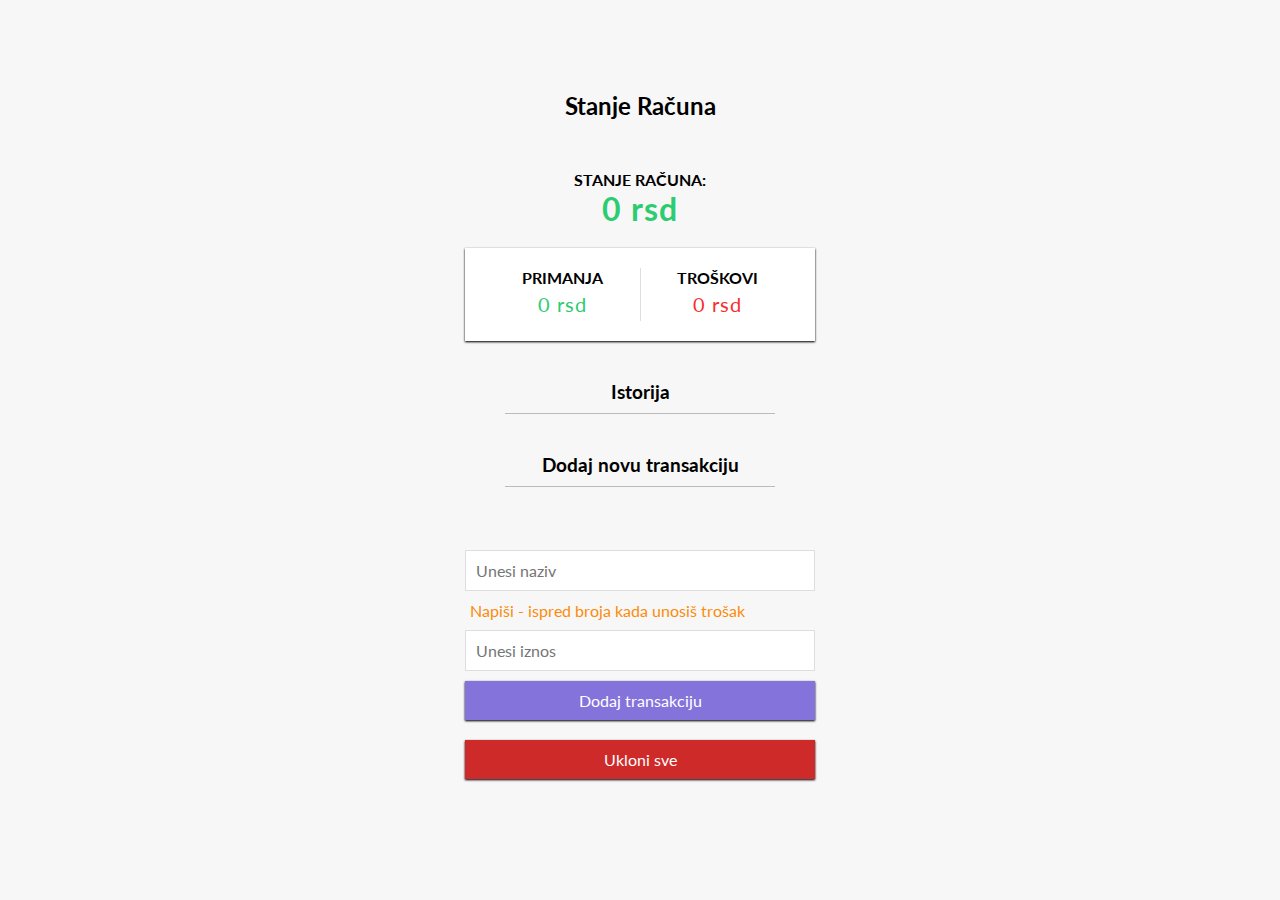
<file: index.html>
<!DOCTYPE html>
<html lang="en">
  <head>
    <meta charset="UTF-8" />
    <meta name="viewport" content="width=device-width, initial-scale=1.0" />
    <title>Trošak</title>
    <link rel="stylesheet" href="style.css" />
  </head>
  <body>
    <h2>Stanje Računa</h2>
    <div class="container">
      <div class="header">
        <h4>Stanje Računa:</h4>
        <h1 id="balance">0</h1>
      </div>
      <div class="inc-exp-container">
        <div>
          <h4>Primanja</h4>
          <p id="money-plus" class="money plus">+0 rsd</p>
        </div>
        <div>
          <h4>Troškovi</h4>
          <p id="money-minus" class="money minus">-0 rsd</p>
        </div>
      </div>
      <h3>Istorija</h3>
      <ul id="list" class="list"></ul>
      <h3>Dodaj novu transakciju</h3>
      <form id="form">
        <div class="form-control">
          <label for="text"></label>
          <input type="text" placeholder="Unesi naziv" id="text" />
        </div>
        <div class="form-control">
          <label for="amount"> Napiši - ispred broja kada unosiš trošak</label>
          <input type="number" placeholder="Unesi iznos" id="amount" />
        </div>
        <button type="submit" class="btn">Dodaj transakciju</button>
      </form>
      <button id="reset-btn" class="btn reset-btn">Ukloni sve</button>
    </div>
    <script src="script.js"></script>
  </body>
</html>
</file>
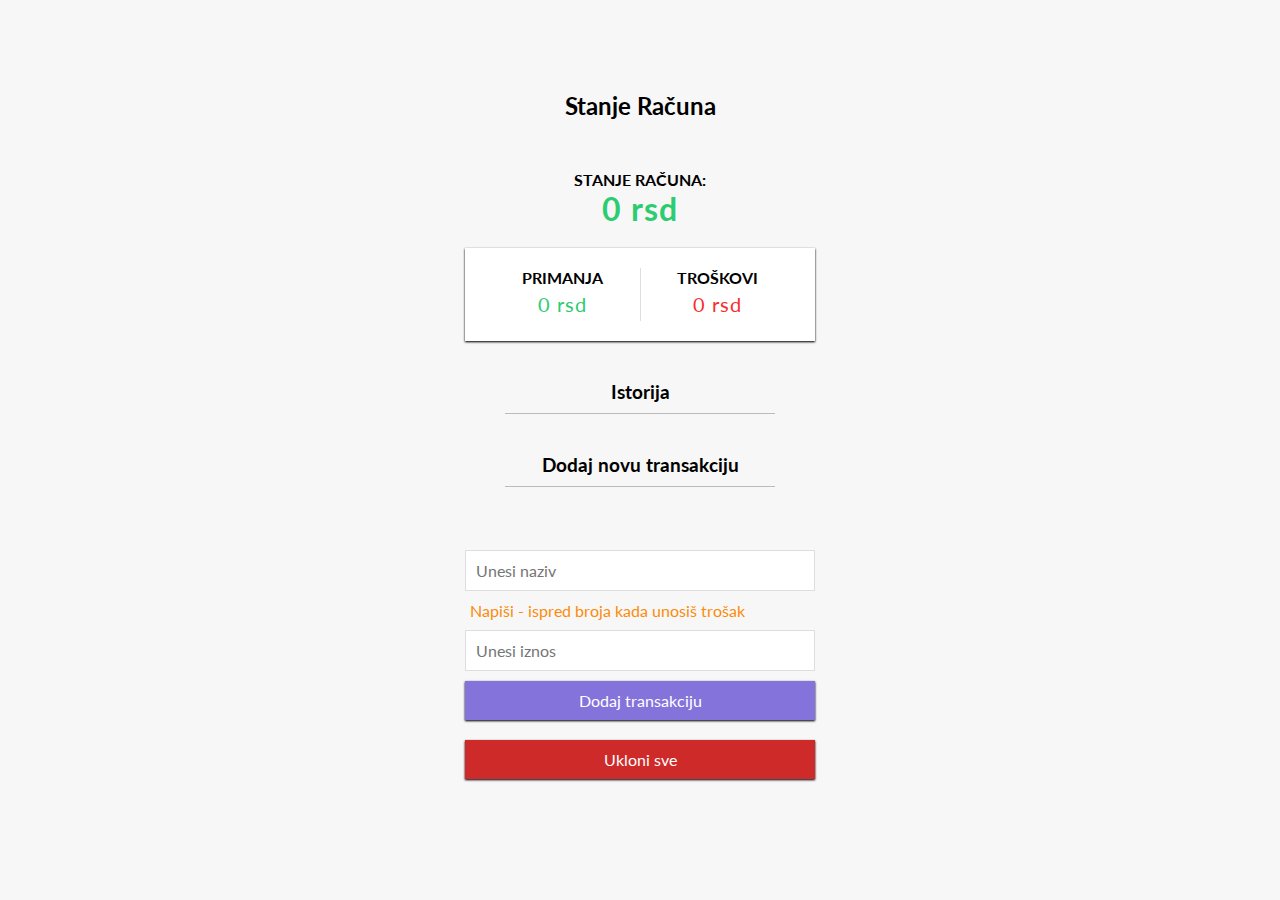
<file: expense_tracker/index.html>
<!DOCTYPE html>
<html lang="en">
  <head>
    <meta charset="UTF-8" />
    <meta name="viewport" content="width=device-width, initial-scale=1.0" />
    <title>Trošak</title>
    <link rel="stylesheet" href="style.css" />
  </head>
  <body>
    <h2>Stanje Računa</h2>
    <div class="container">
      <div class="header">
        <h4>Stanje Računa:</h4>
        <h1 id="balance">0</h1>
      </div>
      <div class="inc-exp-container">
        <div>
          <h4>Primanja</h4>
          <p id="money-plus" class="money plus">+0 rsd</p>
        </div>
        <div>
          <h4>Troškovi</h4>
          <p id="money-minus" class="money minus">-0 rsd</p>
        </div>
      </div>
      <h3>Istorija</h3>
      <ul id="list" class="list">
        <!-- <li class="minus">
          Cash <span>-400 rsd</span><button class="delete-btn">X</button>
        </li> -->
      </ul>
      <h3>Dodaj novu transakciju</h3>
      <form id="form">
        <div class="form-control">
          <label for="text"></label>
          <input type="text" placeholder="Unesi naziv" id="text" />
        </div>
        <div class="form-control">
          <label for="amount"> Napiši - ispred broja kada unosiš trošak</label>
          <input type="number" placeholder="Unesi iznos" id="amount" />
        </div>
        <button type="submit" class="btn">Dodaj transakciju</button>
      </form>
      <button id="reset-btn" class="btn reset-btn">Ukloni sve</button>
    </div>
    <script src="script.js"></script>
  </body>
</html>
</file>
<file: style.css>
@import url("https://fonts.googleapis.com/css?family=Lato&display=swap");

:root {
  --box-shadow: 0 1px 3px rgba(0, 0, 0, 0.12), 0 1px 2px rgba(0, 0, 0.24);
}

* {
  box-sizing: border-box;
  font-family: "Lato", sans-serif;
}

body {
  background: #f7f7f7;
  display: flex;
  flex-direction: column;
  align-items: center;
  justify-content: center;
  min-height: 100vh;
  margin: 0;
}

.container {
  margin: 30px auto;
  width: 350px;
}

h1 {
  letter-spacing: 1px;
  margin: 0;
}

h3 {
  border-bottom: 1px solid #bbb;
  padding-bottom: 10px;
  margin: 40px;
  text-align: center;
}

h4 {
  margin: 0;
  text-transform: uppercase;
}

.inc-exp-container {
  background-color: #fff;
  box-shadow: var(--box-shadow);
  padding: 20px;
  display: flex;
  justify-content: space-between;
  margin: 20px 0;
}

.inc-exp-container > div {
  flex: 1;
  text-align: center;
}

.inc-exp-container > div:first-of-type {
  border-right: 1px solid #dedede;
}

.money {
  font-size: 20px;
  letter-spacing: 1px;
  margin: 5px 0;
}
.header {
  text-align: center;
}
.plus {
  color: #2ecc71;
}

.minus {
  color: rgb(247, 46, 46);
}

label {
  color: rgb(252, 139, 10);
  display: inline-block;
  margin: 10px 5px;
}

input[type="text"],
input[type="number"] {
  border: 1px solid #dedede;
  background-repeat: 20x;
  display: block;
  font-size: 16px;
  padding: 10px;
  width: 100%;
}

.btn {
  background-color: #8473db;
  box-shadow: var(--box-shadow);
  color: #fff;
  border: 0;
  display: block;
  font-size: 16px;
  padding: 10px 0;
  margin: 10px 0 20px;
  width: 100%;
  cursor: pointer;
}
.reset-btn {
  background: rgb(207, 42, 42);
}
button:focus {
  outline: 0;
}
.list {
  list-style: none;
  padding: 0;
  margin-bottom: 40px;
}

.list li {
  background: #fff;
  box-shadow: var(--box-shadow);
  color: #333;
  display: flex;
  justify-content: space-between;
  position: relative;
  padding: 10px;
  margin: 10px 0;
}

.list li.minus {
  border-right: 5px solid rgb(247, 46, 46);
}
.list li.plus {
  border-right: 5px solid #2ecc71;
}

.delete-btn {
  background: #e74c3c;
  border: 0;
  color: #fff;
  font-size: 20px;
  line-height: 20px;
  padding: 2px 5px;
  position: absolute;
  top: 50%;
  left: 0;
  transform: translate(-100%, -50%);
  opacity: 0;
  transition: opacity 0.3s ease;
  cursor: pointer;
}

.list li:hover .delete-btn {
  opacity: 1;
}

@media (max-width: 500px) {
  .delete-btn {
    left: 140px;
  }
}
</file>
<file: expense_tracker/style.css>
@import url("https://fonts.googleapis.com/css?family=Lato&display=swap");

:root {
  --box-shadow: 0 1px 3px rgba(0, 0, 0, 0.12), 0 1px 2px rgba(0, 0, 0.24);
}

* {
  box-sizing: border-box;
  font-family: "Lato", sans-serif;
}

body {
  background: #f7f7f7;
  display: flex;
  flex-direction: column;
  align-items: center;
  justify-content: center;
  min-height: 100vh;
  margin: 0;
}

.container {
  margin: 30px auto;
  width: 350px;
}

h1 {
  letter-spacing: 1px;
  margin: 0;
}

h3 {
  border-bottom: 1px solid #bbb;
  padding-bottom: 10px;
  margin: 40px;
  text-align: center;
}

h4 {
  margin: 0;
  text-transform: uppercase;
}

.inc-exp-container {
  background-color: #fff;
  box-shadow: var(--box-shadow);
  padding: 20px;
  display: flex;
  justify-content: space-between;
  margin: 20px 0;
}

.inc-exp-container > div {
  flex: 1;
  text-align: center;
}

.inc-exp-container > div:first-of-type {
  border-right: 1px solid #dedede;
}

.money {
  font-size: 20px;
  letter-spacing: 1px;
  margin: 5px 0;
}
.header {
  text-align: center;
}
.plus {
  color: #2ecc71;
}

.minus {
  color: rgb(247, 46, 46);
}

label {
  color: rgb(252, 139, 10);
  display: inline-block;
  margin: 10px 5px;
}

input[type="text"],
input[type="number"] {
  border: 1px solid #dedede;
  background-repeat: 20x;
  display: block;
  font-size: 16px;
  padding: 10px;
  width: 100%;
}

.btn {
  background-color: #8473db;
  box-shadow: var(--box-shadow);
  color: #fff;
  border: 0;
  display: block;
  font-size: 16px;
  padding: 10px 0;
  margin: 10px 0 20px;
  width: 100%;
  cursor: pointer;
}
.reset-btn {
  background: rgb(207, 42, 42);
}
button:focus {
  outline: 0;
}
.list {
  list-style: none;
  padding: 0;
  margin-bottom: 40px;
}

.list li {
  background: #fff;
  box-shadow: var(--box-shadow);
  color: #333;
  display: flex;
  justify-content: space-between;
  position: relative;
  padding: 10px;
  margin: 10px 0;
}

.list li.minus {
  border-right: 5px solid rgb(247, 46, 46);
}
.list li.plus {
  border-right: 5px solid #2ecc71;
}

.delete-btn {
  background: #e74c3c;
  border: 0;
  color: #fff;
  font-size: 20px;
  line-height: 20px;
  padding: 2px 5px;
  position: absolute;
  top: 50%;
  left: 0;
  transform: translate(-100%, -50%);
  opacity: 0;
  transition: opacity 0.3s ease;
  cursor: pointer;
}

.list li:hover .delete-btn {
  opacity: 1;
}
</file>
